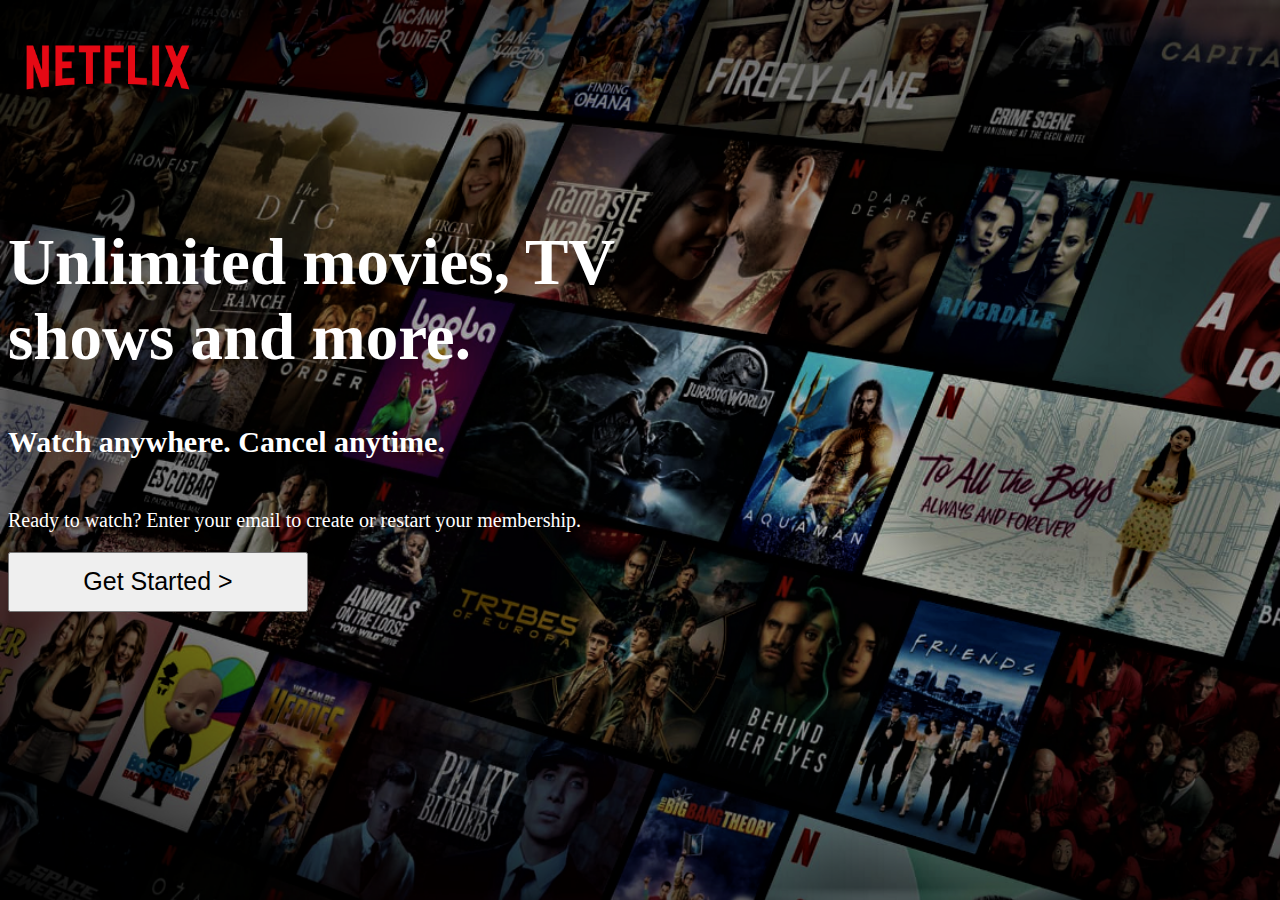
<file: Day-25-Task-3/index.html>
<!DOCTYPE html>
<html lang="en">

<head>
    <meta charset="UTF-8">
    <meta http-equiv="X-UA-Compatible" content="IE=edge">
    <meta name="viewport" content="width=device-width, initial-scale=1.0">
    <title>NETFLIX</title>
    <link rel="shortcut icon"
        href="https://cdn4.iconfinder.com/data/icons/logos-and-brands/512/227_Netflix_logo-512.png" type="image/x-icon">
    <link href="https://cdn.jsdelivr.net/npm/bootstrap@5.1.3/dist/css/bootstrap.min.css" rel="stylesheet"
        integrity="sha384-1BmE4kWBq78iYhFldvKuhfTAU6auU8tT94WrHftjDbrCEXSU1oBoqyl2QvZ6jIW3" crossorigin="anonymous">
    <link rel="stylesheet" href="./style.css">
</head>

<body>

    <script src="./script1.js"></script>
    <script src="https://cdn.jsdelivr.net/npm/bootstrap@5.1.3/dist/js/bootstrap.bundle.min.js"
        integrity="sha384-ka7Sk0Gln4gmtz2MlQnikT1wXgYsOg+OMhuP+IlRH9sENBO0LRn5q+8nbTov4+1p"
        crossorigin="anonymous"></script>
    <script src="https://cdn.jsdelivr.net/npm/@popperjs/core@2.10.2/dist/umd/popper.min.js"
        integrity="sha384-7+zCNj/IqJ95wo16oMtfsKbZ9ccEh31eOz1HGyDuCQ6wgnyJNSYdrPa03rtR1zdB"
        crossorigin="anonymous"></script>
    <script src="https://cdn.jsdelivr.net/npm/bootstrap@5.1.3/dist/js/bootstrap.min.js"
        integrity="sha384-QJHtvGhmr9XOIpI6YVutG+2QOK9T+ZnN4kzFN1RtK3zEFEIsxhlmWl5/YESvpZ13"
        crossorigin="anonymous"></script>
</body>

</html>
</file>
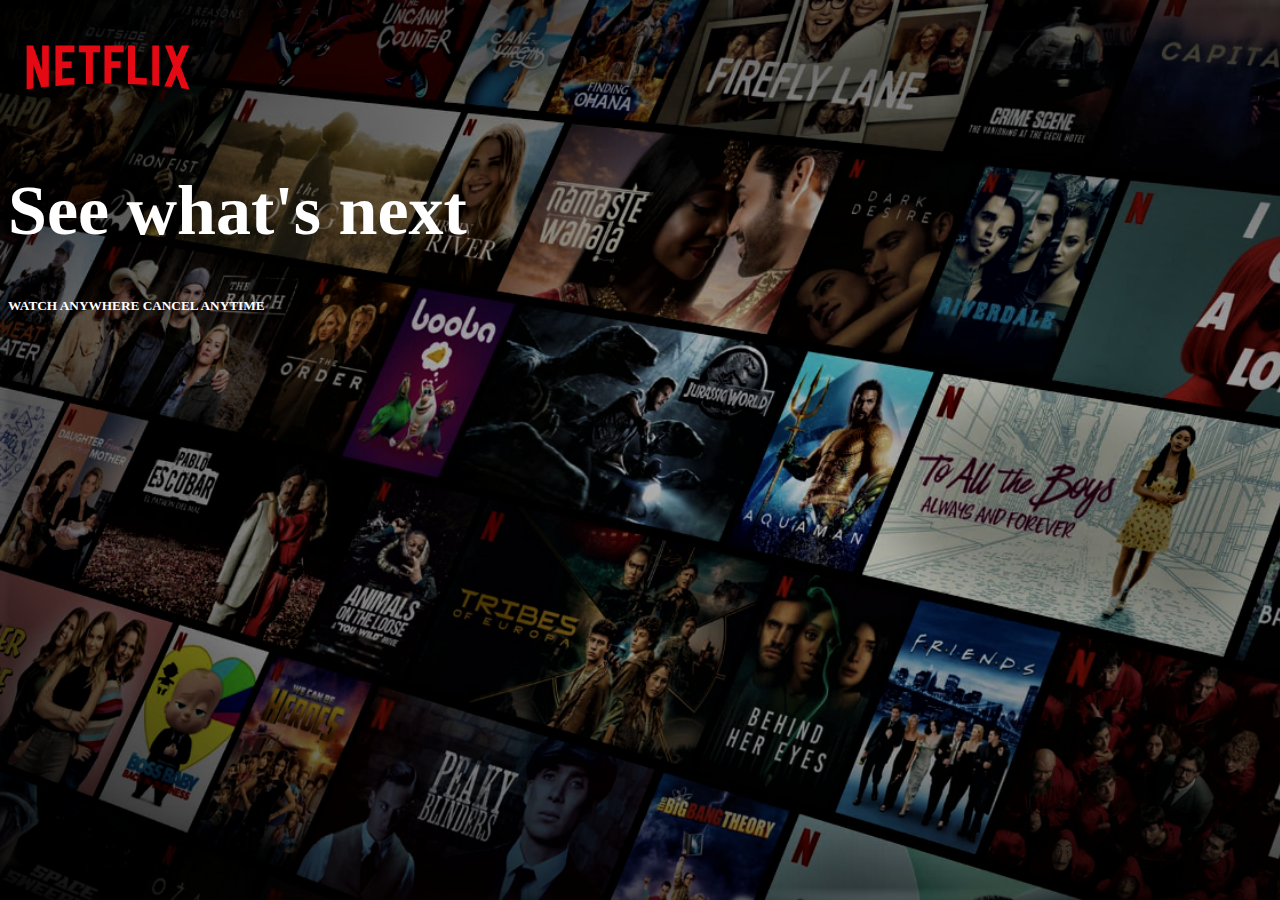
<file: Day-25-Task-3/index1.html>
<!DOCTYPE html>
<html lang="en">

<head>
    <meta charset="UTF-8">
    <meta http-equiv="X-UA-Compatible" content="IE=edge">
    <meta name="viewport" content="width=device-width, initial-scale=1.0">
    <title>NETFLIX</title>
    <link rel="shortcut icon"
        href="https://cdn4.iconfinder.com/data/icons/logos-and-brands/512/227_Netflix_logo-512.png" type="image/x-icon">
    <link href="https://cdn.jsdelivr.net/npm/bootstrap@5.1.3/dist/css/bootstrap.min.css" rel="stylesheet"
        integrity="sha384-1BmE4kWBq78iYhFldvKuhfTAU6auU8tT94WrHftjDbrCEXSU1oBoqyl2QvZ6jIW3" crossorigin="anonymous">
    <link rel="stylesheet" href="./style1.css">
</head>

<body>
    <script src="./script.js"></script>
    <script src="https://cdn.jsdelivr.net/npm/bootstrap@5.1.3/dist/js/bootstrap.bundle.min.js"
        integrity="sha384-ka7Sk0Gln4gmtz2MlQnikT1wXgYsOg+OMhuP+IlRH9sENBO0LRn5q+8nbTov4+1p"
        crossorigin="anonymous"></script>
    <script src="https://cdn.jsdelivr.net/npm/@popperjs/core@2.10.2/dist/umd/popper.min.js"
        integrity="sha384-7+zCNj/IqJ95wo16oMtfsKbZ9ccEh31eOz1HGyDuCQ6wgnyJNSYdrPa03rtR1zdB"
        crossorigin="anonymous"></script>
    <script src="https://cdn.jsdelivr.net/npm/bootstrap@5.1.3/dist/js/bootstrap.min.js"
        integrity="sha384-QJHtvGhmr9XOIpI6YVutG+2QOK9T+ZnN4kzFN1RtK3zEFEIsxhlmWl5/YESvpZ13"
        crossorigin="anonymous"></script>
</body>

</html>
</file>
<file: Day-25-Task-3/style.css>
body {
    background-image: url(./1_5lyavS59mazOFnb55Z6znQ.png);
    background-attachment: fixed;
    background-size: cover;
}

h1,
h5,
p {
    color: white;
}

h1 {
    font-size: 65px;
}

h5 {
    font-size: 30px;
}

p {
    font-size: 20px;
}

.content {
    margin-top: 100px;
}

.get_started {
    width: 300px;
    height: 60px;
    font-size: 25px;
}
</file>
<file: Day-25-Task-3/style1.css>
body {
    background-image: url(./1_5lyavS59mazOFnb55Z6znQ.png);
    background-attachment: fixed;
    background-size: cover;
}

h1,
h5 {
    color: white;
}

h1 {
    font-size: 70px;
}

input {
    width: 350px;
    height: 37px;
    border-radius: 3px;
}

.btn1 {
    width: 150px;
    font-weight: bold;
    font-size: 20px;
}

.zoom {
    transition: transform .2s;
    /* Animation */
    margin: 0 auto;
}

.zoom:hover {
    transform: scale(1.1);
    /* (150% zoom - Note: if the zoom is too large, it will go outside of the viewport) */
}
</file>
